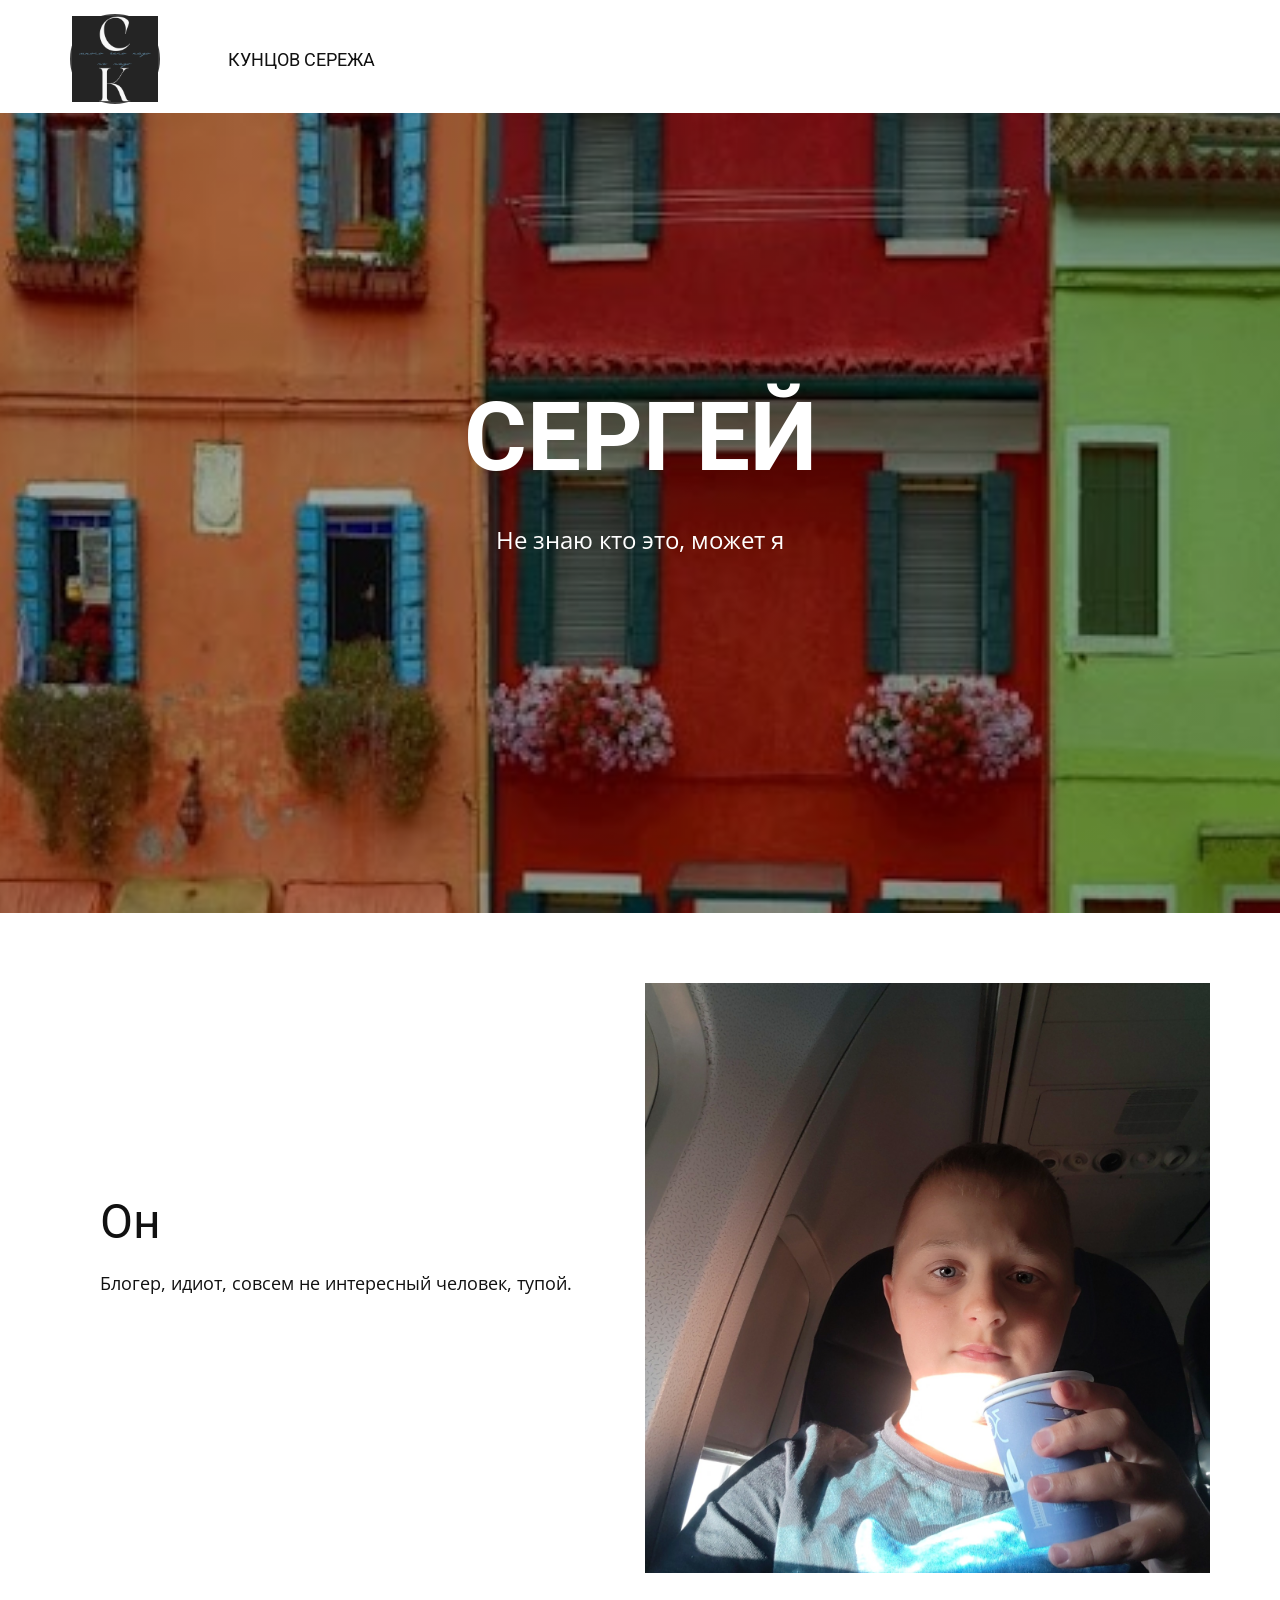
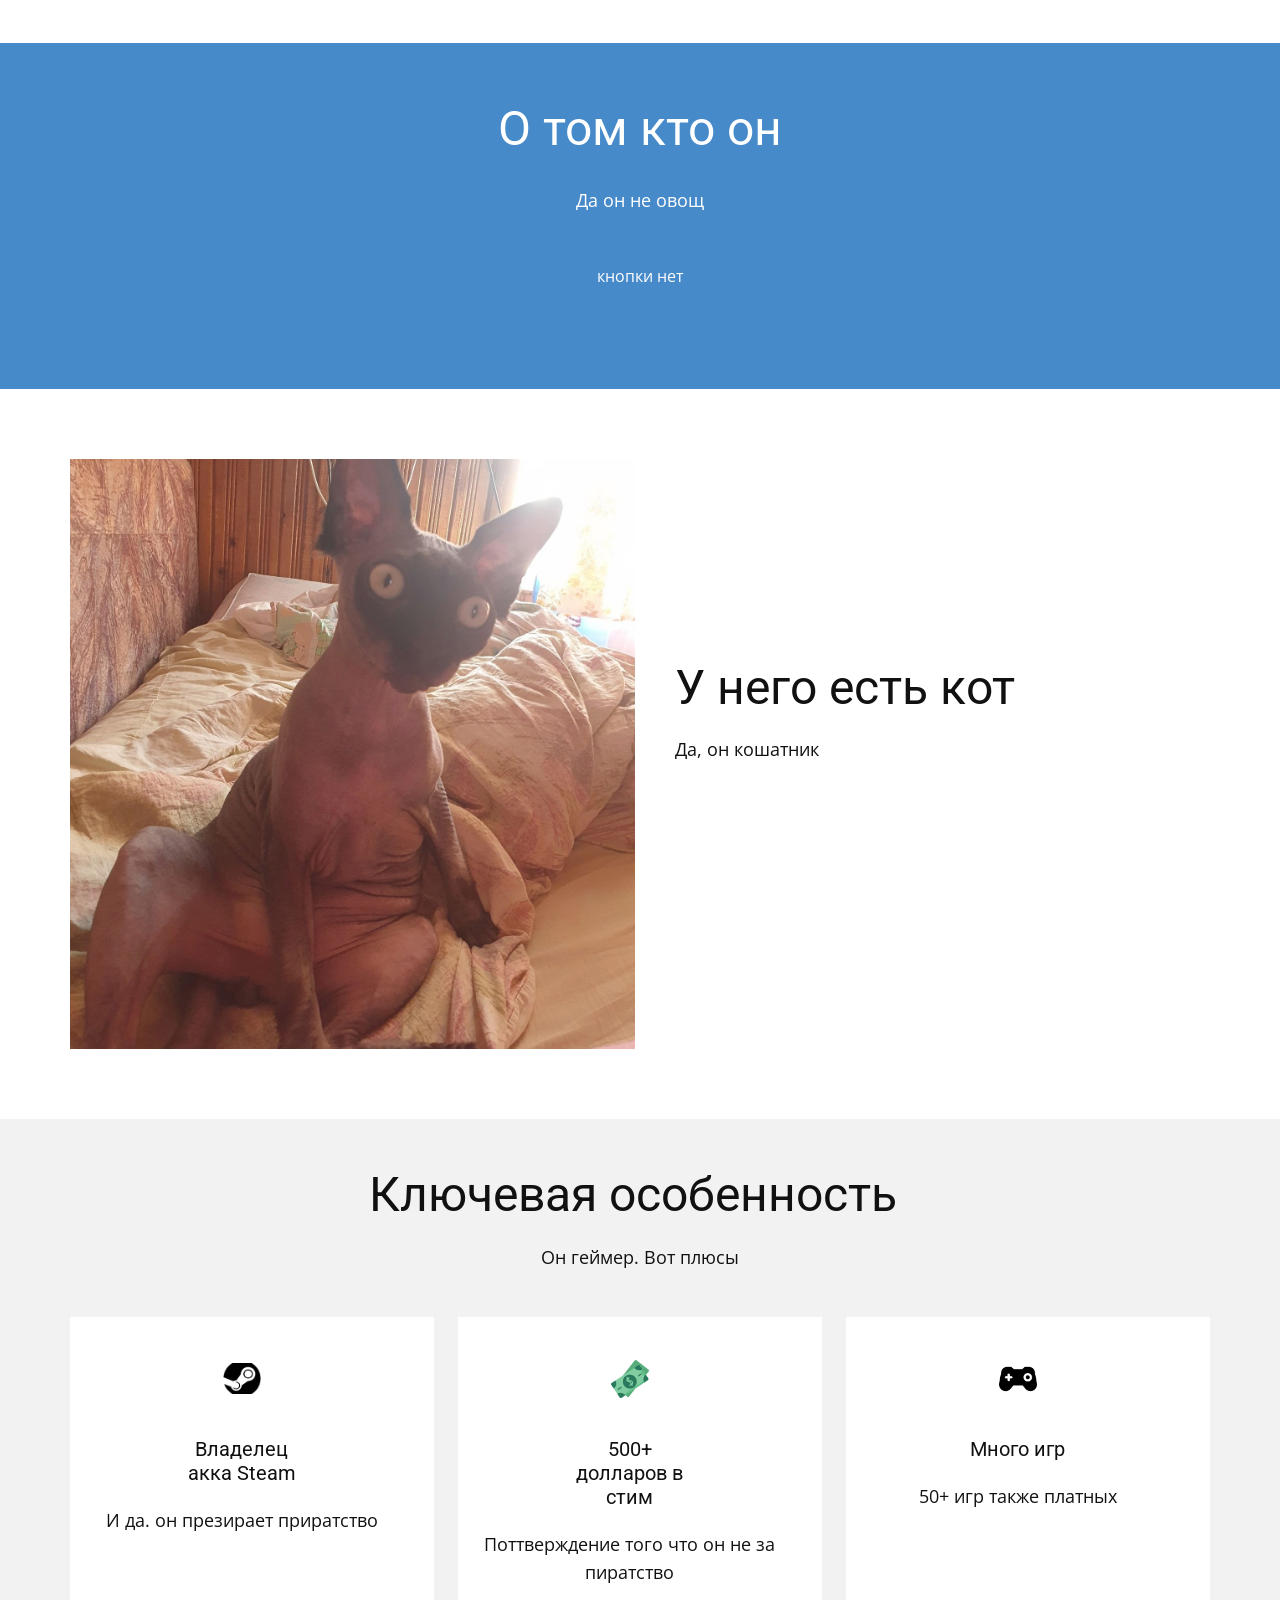
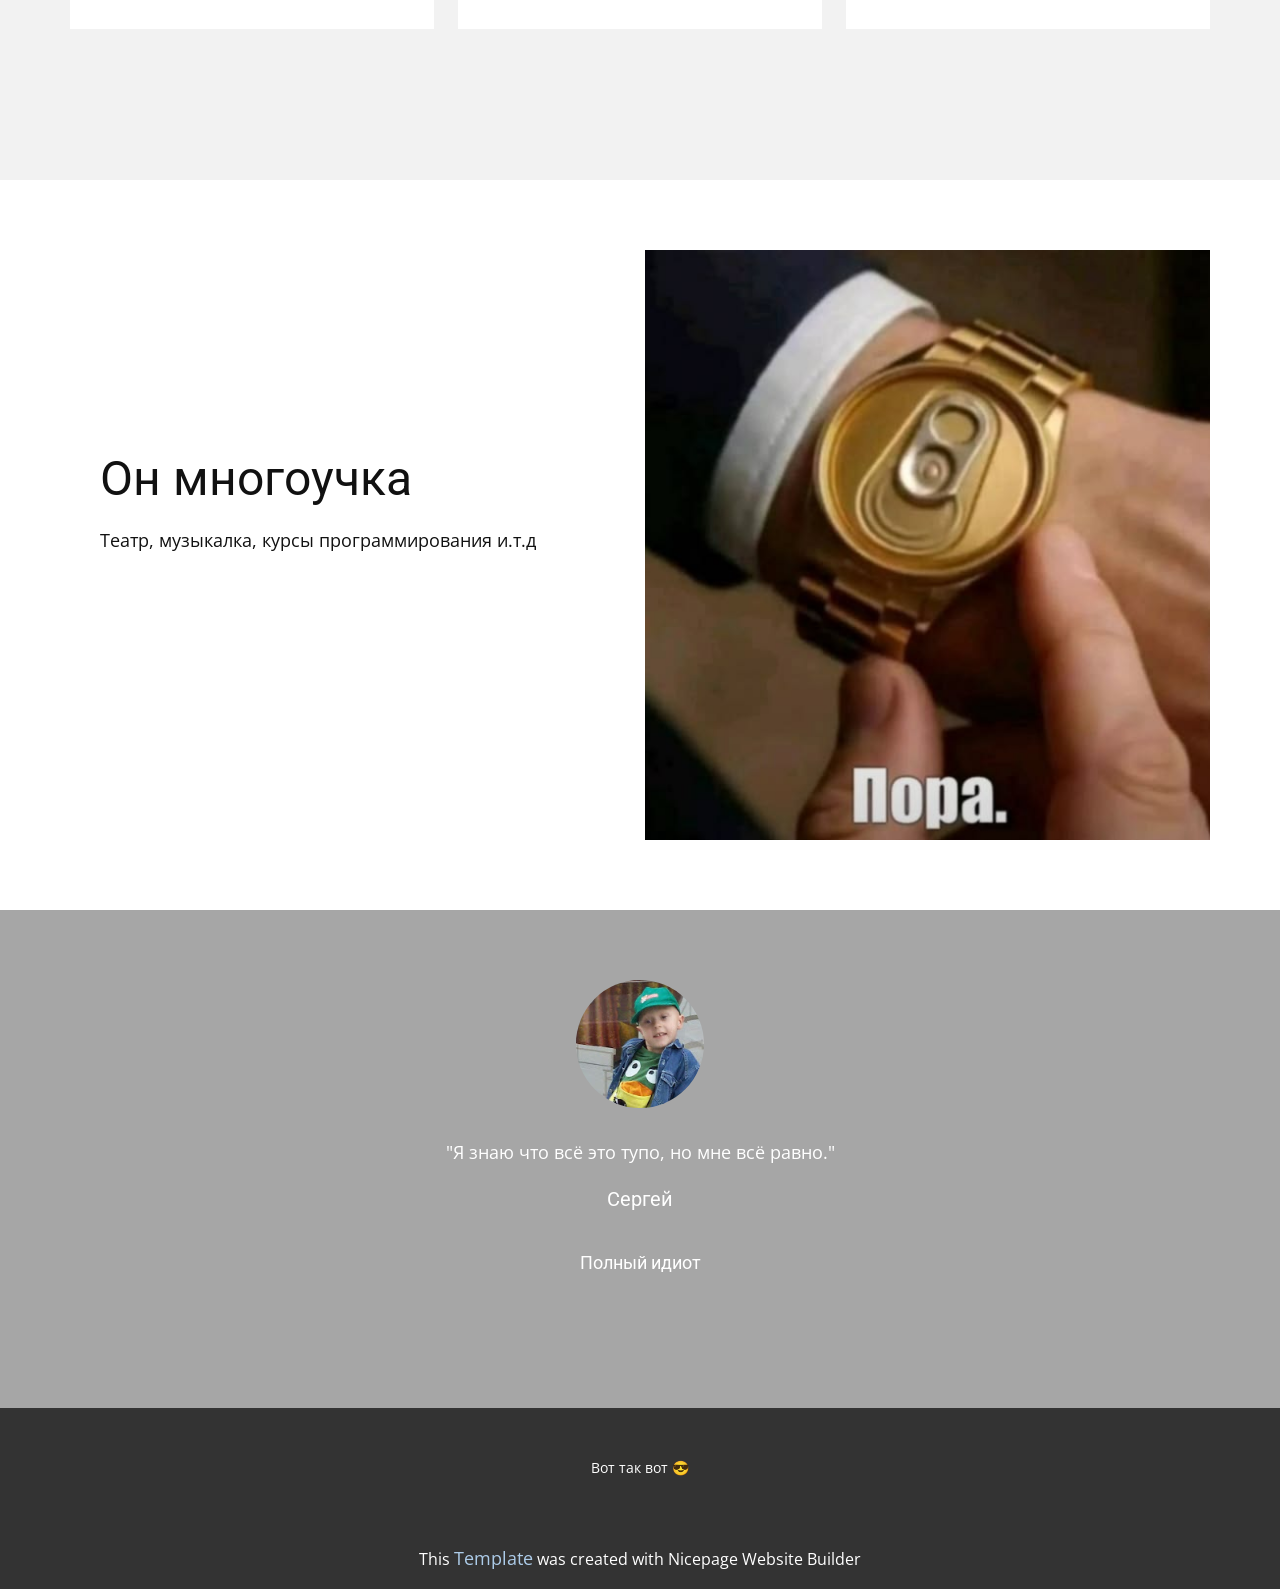
<file: index.html>
<!DOCTYPE html>
<html style="font-size: 16px;" lang="ru"><head>
    <meta name="viewport" content="width=device-width, initial-scale=1.0">
    <meta charset="utf-8">
    <meta name="keywords" content="ИНТУИТИВНЫЙ, Образец заголовка, Ваш дизайн — ваша страсть, Образец заголовка, Ключевая особенность, Образец заголовка, Тарифный план, Эмпайр Стейт Билдинг">
    <meta name="description" content="">
    <title>Главная</title>
    <link rel="stylesheet" href="nicepage.css" media="screen">
<link rel="stylesheet" href="index.css" media="screen">
    <script class="u-script" type="text/javascript" src="jquery.js" defer=""></script>
    <script class="u-script" type="text/javascript" src="nicepage.js" defer=""></script>
    <meta name="generator" content="Nicepage 8.6.25, nicepage.com">
    
    
    
    
    
    
    
    
    
    
    <link id="u-page-google-font" rel="stylesheet" href="https://fonts.googleapis.com/css2?display=swap&amp;family=Roboto:ital,wght@0,100;0,200;0,300;0,400;0,500;0,600;0,700;0,800;0,900;1,100;1,200;1,300;1,400;1,500;1,600;1,700;1,800;1,900&amp;family=Open+Sans:ital,wght@0,300;0,400;0,500;0,600;0,700;0,800;1,300;1,400;1,500;1,600;1,700;1,800">
    <script type="application/ld+json">{
		"@context": "http://schema.org",
		"@type": "Organization",
		"name": "",
		"url": "/",
		"logo": "images/0bb564d4-a771-47be-4f3f-94441b70f488.png"
}</script>
    <meta name="theme-color" content="#478ac9">
    <meta property="og:title" content="Главная">
    <meta property="og:type" content="website">
    <link rel="canonical" href="/">
  <meta data-intl-tel-input-cdn-path="intlTelInput/"></head>
  <body data-home-page="https://website6672505.nicepage.io/Главная.html?version=3be23d88-f770-c3ff-6729-629a4858ad45" data-home-page-title="Главная" data-path-to-root="./" data-include-products="false" class="u-body u-clearfix u-xl-mode" data-lang="ru"><header class="u-clearfix u-header u-header" id="header"><div class="u-clearfix u-sheet u-valign-middle-lg u-valign-middle-md u-valign-middle-sm u-valign-middle-xs u-sheet-1">
        <a href="#" class="u-border-2 u-border-grey-75 u-image u-image-round u-logo u-radius u-image-1" data-image-width="2000" data-image-height="2000">
          <img src="images/0bb564d4-a771-47be-4f3f-94441b70f488.png" class="u-logo-image u-logo-image-1">
        </a>
        <h6 class="u-text u-text-default u-text-1">КУНЦОВ СЕРЕЖА</h6>
      </div></header>
    <section class="u-align-center u-clearfix u-container-align-center u-image u-shading u-section-1" src="" data-image-width="1707" data-image-height="282" id="block-1">
      <div class="u-clearfix u-sheet u-valign-middle-lg u-valign-middle-md u-valign-middle-sm u-valign-middle-xs u-sheet-1">
        <h1 class="u-align-center u-text u-text-default u-title u-text-1">СЕРГЕЙ </h1>
        <p class="u-align-center u-large-text u-text u-text-variant u-text-2">Не знаю кто это, может я</p>
      </div>
    </section>
    <section class="u-clearfix u-section-2" id="block-2">
      <div class="u-clearfix u-sheet u-sheet-1">
        <div class="data-layout-selected u-clearfix u-expanded-width u-gutter-10 u-layout-wrap u-layout-wrap-1">
          <div class="u-layout" style="">
            <div class="u-layout-row" style="">
              <div class="u-align-left u-container-align-left u-container-style u-layout-cell u-right-cell u-size-30 u-size-xs-60 u-white u-layout-cell-1">
                <div class="u-container-layout u-container-layout-1">
                  <h2 class="u-text u-text-default u-text-1">Он </h2>
                  <p class="u-text u-text-2">Блогер, идиот, совсем не интересный человек, тупой.</p>
                </div>
              </div>
              <div class="u-align-left u-container-align-left u-container-style u-image u-layout-cell u-left-cell u-size-30 u-size-xs-60 u-image-1" src="" data-image-width="3072" data-image-height="4096">
                <div class="u-container-layout u-valign-middle u-container-layout-2" src=""></div>
              </div>
            </div>
          </div>
        </div>
      </div>
    </section>
    <section class="u-align-left u-clearfix u-color-scheme-summer-time u-color-style-multicolor-1 u-container-align-center u-container-align-left u-palette-1-base u-section-3" id="block-3">
      <div class="u-clearfix u-sheet u-sheet-1">
        <h2 class="u-align-center u-text u-text-default u-text-1">О том кто он</h2>
        <p class="u-align-center u-large-text u-text u-text-variant u-text-2">Да он не овощ</p>
        <a href="#popup-c0bc" class="u-btn u-button-style u-dialog-link u-btn-1" title="Страница 1">кнопки нет</a>
      </div>
    </section>
    <section class="u-clearfix u-section-4" id="block-4">
      <div class="u-clearfix u-sheet u-sheet-1">
        <div class="data-layout-selected u-clearfix u-expanded-width u-gutter-10 u-layout-wrap u-layout-wrap-1">
          <div class="u-layout" style="">
            <div class="u-layout-row" style="">
              <div class="u-align-left u-container-align-left u-container-style u-image u-layout-cell u-left-cell u-size-30 u-size-xs-60 u-image-1" src="" data-image-width="1350" data-image-height="1800">
                <div class="u-container-layout u-valign-middle u-container-layout-1" src=""></div>
              </div>
              <div class="u-align-left u-container-align-left u-container-style u-layout-cell u-right-cell u-size-30 u-size-xs-60 u-white u-layout-cell-2">
                <div class="u-container-layout u-valign-middle-lg u-valign-middle-md u-valign-middle-sm u-valign-middle-xs u-container-layout-2">
                  <h2 class="u-text u-text-default u-text-1">У него есть кот</h2>
                  <p class="u-text u-text-2">Да, он кошатник</p>
                </div>
              </div>
            </div>
          </div>
        </div>
      </div>
    </section>
    <section class="u-align-center u-clearfix u-container-align-center u-grey-5 u-section-5" id="block-5">
      <div class="u-clearfix u-sheet u-valign-middle-lg u-valign-middle-md u-valign-middle-sm u-valign-middle-xs u-sheet-1">
        <h2 class="u-align-center u-text u-text-1">Ключевая особенность</h2>
        <p class="u-align-center u-text u-text-2">Он геймер. Вот плюсы</p>
        <div class="u-expanded-width u-list u-list-1">
          <div class="u-repeater u-repeater-1">
            <div class="u-align-center u-container-align-center u-container-style u-list-item u-repeater-item u-video-cover u-white u-list-item-1">
              <div class="u-container-layout u-similar-container u-container-layout-1"><span class="u-align-center u-file-icon u-icon u-icon-circle u-white u-icon-1"><img src="images/_-removebg-preview1-7226be04.png" alt=""></span>
                <h5 class="u-align-center u-text u-text-3">Владелец акка Steam </h5>
                <p class="u-align-center u-text u-text-4">И да. он презирает приратство </p>
              </div>
            </div>
            <div class="u-align-center u-container-align-center u-container-style u-list-item u-repeater-item u-video-cover u-white u-list-item-2">
              <div class="u-container-layout u-similar-container u-container-layout-2"><span class="u-align-center u-file-icon u-icon u-icon-circle u-white u-icon-2"><img src="images/2454274.png" alt=""></span>
                <h5 class="u-align-center u-text u-text-5">500+ долларов в стим</h5>
                <p class="u-align-center u-text u-text-6">Поттверждение того что он не за пиратство</p>
              </div>
            </div>
            <div class="u-align-center u-container-align-center u-container-style u-list-item u-repeater-item u-video-cover u-white u-list-item-3">
              <div class="u-container-layout u-similar-container u-container-layout-3"><span class="u-align-center u-file-icon u-icon u-icon-circle u-white u-icon-3"><img src="images/982036.png" alt=""></span>
                <h5 class="u-align-center u-text u-text-7">Много игр</h5>
                <p class="u-align-center u-text u-text-8">50+ игр также платных </p>
              </div>
            </div>
          </div>
        </div>
      </div>
    </section>
    <section class="u-clearfix u-section-6" id="block-6">
      <div class="u-clearfix u-sheet u-sheet-1">
        <div class="data-layout-selected u-clearfix u-expanded-width u-gutter-10 u-layout-wrap u-layout-wrap-1">
          <div class="u-layout" style="">
            <div class="u-layout-row" style="">
              <div class="u-align-left u-container-align-left u-container-style u-layout-cell u-right-cell u-size-30 u-size-xs-60 u-white u-layout-cell-1">
                <div class="u-container-layout u-valign-middle-lg u-valign-middle-md u-valign-middle-sm u-valign-middle-xs u-container-layout-1">
                  <h2 class="u-text u-text-default u-text-1">Он многоучка</h2>
                  <p class="u-text u-text-2">Театр, музыкалка, курсы программирования​ и.т.д</p>
                </div>
              </div>
              <div class="u-align-left u-container-align-left u-container-style u-image u-layout-cell u-left-cell u-size-30 u-size-xs-60 u-image-1" src="" data-image-width="661" data-image-height="601">
                <div class="u-container-layout u-valign-middle u-container-layout-2" src=""></div>
              </div>
            </div>
          </div>
        </div>
      </div>
    </section>
    <section class="u-align-center u-clearfix u-container-align-center u-image u-shading u-section-7" src="" data-image-width="854" data-image-height="1280" id="block-7">
      <div class="u-clearfix u-sheet u-sheet-1">
        <div alt="" class="u-image u-image-circle u-image-1" src="" data-image-width="160" data-image-height="160"></div>
        <p class="u-align-center u-text u-text-1">"Я знаю что всё это тупо, но мне всё равно."</p>
        <h5 class="u-align-center u-text u-text-2">Сергей</h5>
        <h6 class="u-align-center u-text u-text-3">Полный идиот </h6>
      </div>
    </section>
    
    
    
    
    <footer class="u-align-center u-clearfix u-container-align-center u-footer u-grey-80 u-footer" id="footer"><div class="u-clearfix u-sheet u-sheet-1">
        <p class="u-small-text u-text u-text-variant u-text-1">Вот так вот 😎</p>
      </div></footer>
    <section class="u-backlink u-clearfix u-grey-80"> This <a href="https://nicepage.com/templates">Template</a> was created with Nicepage Website Builder 
    </section>
  <section class="u-align-center u-black u-clearfix u-container-align-center u-container-style u-dialog-block u-opacity u-opacity-70 u-valign-middle u-dialog-section-11" id="popup-c0bc">
      <div class="u-align-center u-container-align-center u-container-style u-dialog u-white u-dialog-1">
        <div class="u-container-layout u-valign-middle-lg u-valign-middle-md u-valign-middle-sm u-valign-middle-xs u-container-layout-1">
          <h2 class="u-text u-text-default u-text-1">КНОПКИ НЕТ</h2>
        </div>
        <button class="u-dialog-close-button u-icon u-text-grey-50 u-icon-1"><svg class="u-svg-link" preserveAspectRatio="xMidYMin slice" viewBox="0 0 413.348 413.348" style=""><use xmlns:xlink="http://www.w3.org/1999/xlink" xlink:href="#svg-5801"></use></svg><svg xmlns="http://www.w3.org/2000/svg" xmlns:xlink="http://www.w3.org/1999/xlink" version="1.1" xml:space="preserve" class="u-svg-content" viewBox="0 0 413.348 413.348" id="svg-5801"><path d="m413.348 24.354-24.354-24.354-182.32 182.32-182.32-182.32-24.354 24.354 182.32 182.32-182.32 182.32 24.354 24.354 182.32-182.32 182.32 182.32 24.354-24.354-182.32-182.32z"></path></svg></button>
      </div>
    </section><style>.u-dialog-section-11 .u-dialog-1 {
  width: 566px;
  min-height: 431px;
  margin: 60px auto;
}

.u-dialog-section-11 .u-container-layout-1 {
  padding: 40px 30px;
}

.u-dialog-section-11 .u-text-1 {
  font-size: 2.5rem;
  text-transform: uppercase;
  letter-spacing: 2px;
  margin: 69px auto 0;
}

.u-dialog-section-11 .u-icon-1 {
  width: 15px;
  height: 15px;
  left: auto;
  top: 17px;
  position: absolute;
  right: 16px;
}

@media (max-width: 991px) {
  .u-dialog-section-11 .u-container-layout-1 {
    padding-bottom: 30px;
  }
}

@media (max-width: 767px) {
  .u-dialog-section-11 .u-dialog-1 {
    width: 540px;
  }

  .u-dialog-section-11 .u-container-layout-1 {
    padding-top: 30px;
    padding-left: 40px;
    padding-right: 40px;
  }
}

@media (max-width: 575px) {
  .u-dialog-section-11 .u-dialog-1 {
    width: 340px;
    min-height: 400px;
    height: auto;
  }

  .u-dialog-section-11 .u-container-layout-1 {
    padding-top: 40px;
    padding-left: 25px;
    padding-right: 25px;
  }

  .u-dialog-section-11 .u-text-1 {
    font-size: 2.0833333333333335rem;
  }
}</style>
</body></html>
</file>
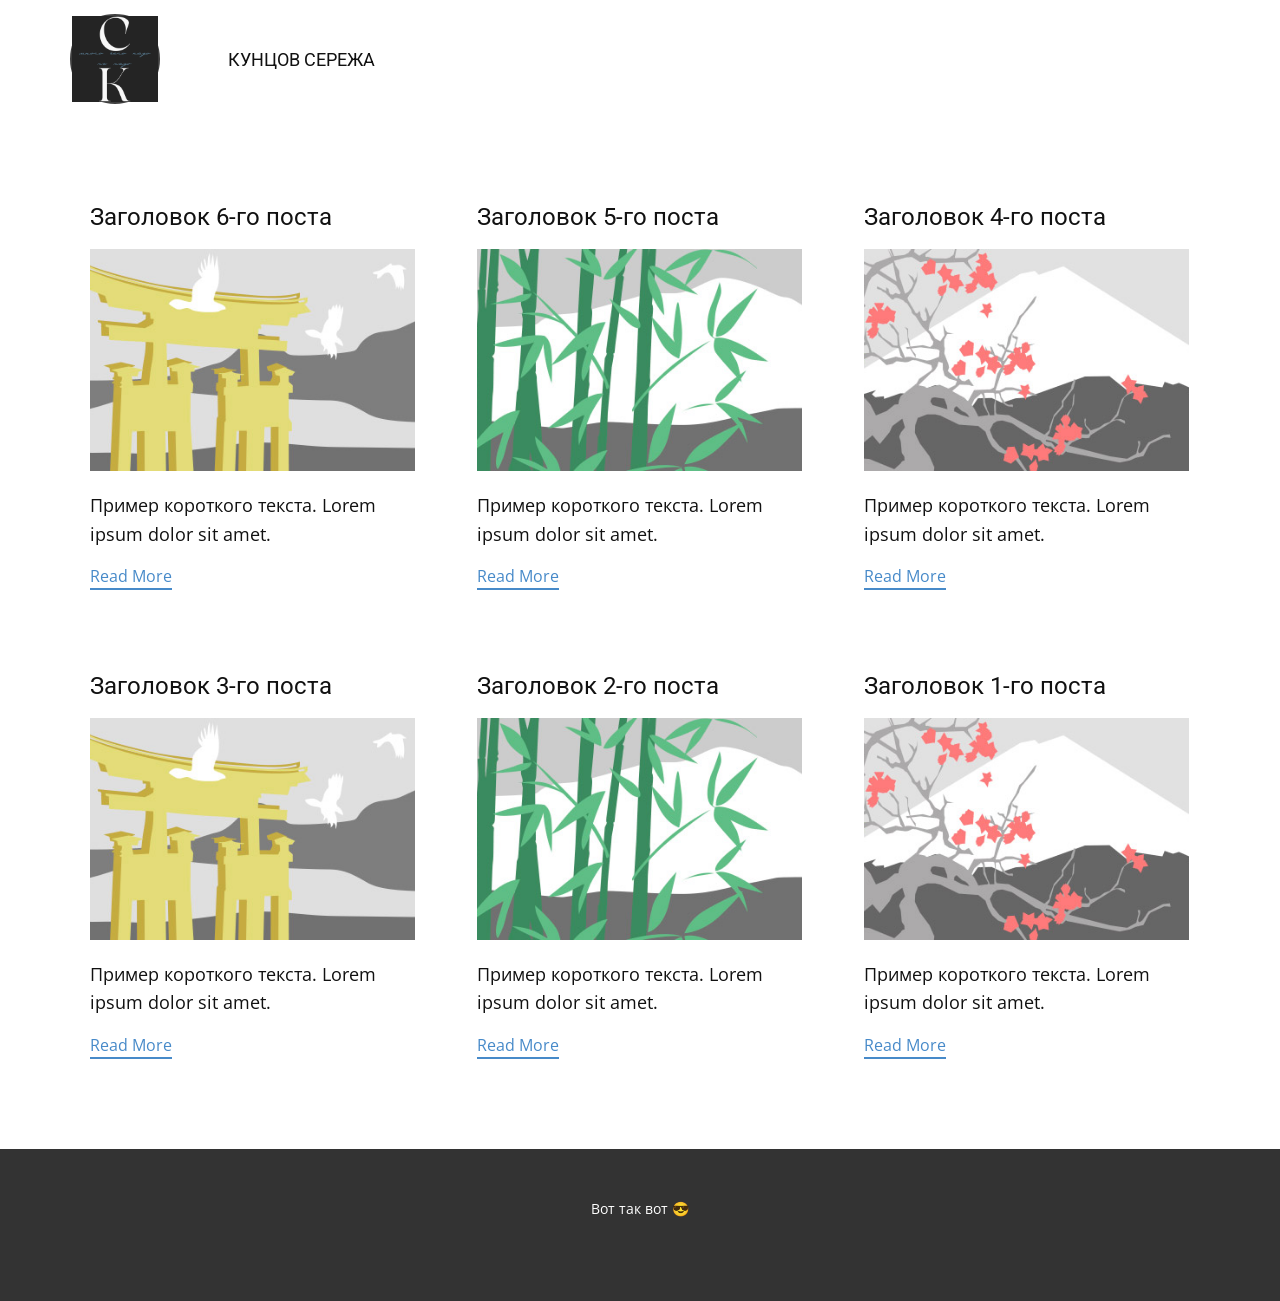
<file: blog/blog.html>
<!DOCTYPE html>
<html style="font-size: 16px;" lang="ru"><head>
    <meta name="viewport" content="width=device-width, initial-scale=1.0">
    <meta charset="utf-8">
    <meta name="keywords" content="КНОПКИ НЕТ">
    <meta name="description" content="">
    <title>Блог</title>
    <link rel="stylesheet" href="../nicepage.css" media="screen">
<link rel="stylesheet" href="../Blog-Template.css" media="screen">
    <script class="u-script" type="text/javascript" src="../jquery.js" defer=""></script>
    <script class="u-script" type="text/javascript" src="../nicepage.js" defer=""></script>
    <meta name="generator" content="Nicepage 8.6.25, nicepage.com">
    
    
    
    
    <link id="u-page-google-font" rel="stylesheet" href="https://fonts.googleapis.com/css2?display=swap&amp;family=Roboto:ital,wght@0,100;0,200;0,300;0,400;0,500;0,600;0,700;0,800;0,900;1,100;1,200;1,300;1,400;1,500;1,600;1,700;1,800;1,900&amp;family=Open+Sans:ital,wght@0,300;0,400;0,500;0,600;0,700;0,800;1,300;1,400;1,500;1,600;1,700;1,800">
    <script type="application/ld+json">{
		"@context": "http://schema.org",
		"@type": "Organization",
		"name": "",
		"logo": "images/0bb564d4-a771-47be-4f3f-94441b70f488.png"
}</script>
    <meta name="theme-color" content="#478ac9">
  <meta data-intl-tel-input-cdn-path="intlTelInput/"></head>
  <body data-path-to-root="../" data-include-products="false" class="u-body u-xl-mode" data-lang="ru"><header class="u-clearfix u-header u-header" id="header"><div class="u-clearfix u-sheet u-valign-middle-lg u-valign-middle-md u-valign-middle-sm u-valign-middle-xs u-sheet-1">
        <a href="#" class="u-border-2 u-border-grey-75 u-image u-image-round u-logo u-radius u-image-1" data-image-width="2000" data-image-height="2000">
          <img src="../images/0bb564d4-a771-47be-4f3f-94441b70f488.png" class="u-logo-image u-logo-image-1">
        </a>
        <h6 class="u-text u-text-default u-text-1">КУНЦОВ СЕРЕЖА</h6>
      </div></header>
    <section class="u-clearfix u-section-1" id="block-2">
      <div class="u-clearfix u-sheet u-valign-middle u-sheet-1"><!--blog--><!--blog_options_json--><!--{"type":"Recent","source":"","tags":"","count":""}--><!--/blog_options_json-->
        <div class="u-blog u-expanded-width u-repeater u-repeater-1" data-blog-id="blog-1"><!--blog_post-->
          <div class="u-blog-post u-container-style u-repeater-item u-white u-repeater-item-1"><meta name="twitter:description" content="Пример короткого текста. Lorem ipsum dolor sit amet."><meta name="description" content="Пример короткого текста. Lorem ipsum dolor sit amet."><meta property="og:type" content="article"><meta property="og:title" content="Заголовок 6-го поста"><meta property="og:description" content="Пример короткого текста. Lorem ipsum dolor sit amet."><meta property="og:image" content="../images/8ad73f3c.jpeg">
            <div class="u-container-layout u-similar-container u-valign-top u-container-layout-1"><!--blog_post_header-->
              <h4 class="u-blog-control u-text u-text-1">
                <a class="u-post-header-link" href="../blog/пост-5.html">Заголовок 6-го поста</a>
              </h4><!--/blog_post_header--><!--blog_post_image-->
              <img alt="" class="u-blog-control u-expanded-width u-image u-image-default u-image-1" src="../images/8ad73f3c.jpeg" data-href="../blog/пост-5.html"><!--/blog_post_image--><!--blog_post_content-->
              <div class="u-blog-control u-post-content u-text u-text-2 fr-view">Пример короткого текста. Lorem ipsum dolor sit amet.</div><!--/blog_post_content--><!--blog_post_readmore-->
              <a href="../blog/пост-5.html" class="u-blog-control u-border-2 u-border-palette-1-base u-btn u-btn-rectangle u-button-style u-none u-btn-1"><!--blog_post_readmore_content--><!--options_json--><!--{"content":"Read More","defaultValue":"Читать дальше"}--><!--/options_json-->Read More<!--/blog_post_readmore_content--></a><!--/blog_post_readmore-->
            </div>
          </div><div class="u-blog-post u-container-style u-repeater-item u-video-cover u-white"><meta name="twitter:description" content="Пример короткого текста. Lorem ipsum dolor sit amet."><meta name="description" content="Пример короткого текста. Lorem ipsum dolor sit amet."><meta property="og:type" content="article"><meta property="og:title" content="Заголовок 5-го поста"><meta property="og:description" content="Пример короткого текста. Lorem ipsum dolor sit amet."><meta property="og:image" content="../images/68f64b9d.jpeg">
            <div class="u-container-layout u-similar-container u-valign-top u-container-layout-2"><!--blog_post_header-->
              <h4 class="u-blog-control u-text u-text-3">
                <a class="u-post-header-link" href="../blog/пост-4.html">Заголовок 5-го поста</a>
              </h4><!--/blog_post_header--><!--blog_post_image-->
              <img alt="" class="u-blog-control u-expanded-width u-image u-image-default u-image-2" src="../images/68f64b9d.jpeg" data-href="../blog/пост-4.html"><!--/blog_post_image--><!--blog_post_content-->
              <div class="u-blog-control u-post-content u-text u-text-4 fr-view">Пример короткого текста. Lorem ipsum dolor sit amet.</div><!--/blog_post_content--><!--blog_post_readmore-->
              <a href="../blog/пост-4.html" class="u-blog-control u-border-2 u-border-palette-1-base u-btn u-btn-rectangle u-button-style u-none u-btn-2"><!--blog_post_readmore_content--><!--options_json--><!--{"content":"Read More","defaultValue":"Читать дальше"}--><!--/options_json-->Read More<!--/blog_post_readmore_content--></a><!--/blog_post_readmore-->
            </div>
          </div><div class="u-blog-post u-container-style u-repeater-item u-video-cover u-white"><meta name="twitter:description" content="Пример короткого текста. Lorem ipsum dolor sit amet."><meta name="description" content="Пример короткого текста. Lorem ipsum dolor sit amet."><meta property="og:type" content="article"><meta property="og:title" content="Заголовок 4-го поста"><meta property="og:description" content="Пример короткого текста. Lorem ipsum dolor sit amet."><meta property="og:image" content="../images/0fd3416c.jpeg">
            <div class="u-container-layout u-similar-container u-valign-top u-container-layout-3"><!--blog_post_header-->
              <h4 class="u-blog-control u-text u-text-5">
                <a class="u-post-header-link" href="../blog/пост-3.html">Заголовок 4-го поста</a>
              </h4><!--/blog_post_header--><!--blog_post_image-->
              <img alt="" class="u-blog-control u-expanded-width u-image u-image-default u-image-3" src="../images/0fd3416c.jpeg" data-href="../blog/пост-3.html"><!--/blog_post_image--><!--blog_post_content-->
              <div class="u-blog-control u-post-content u-text u-text-6 fr-view">Пример короткого текста. Lorem ipsum dolor sit amet.</div><!--/blog_post_content--><!--blog_post_readmore-->
              <a href="../blog/пост-3.html" class="u-blog-control u-border-2 u-border-palette-1-base u-btn u-btn-rectangle u-button-style u-none u-btn-3"><!--blog_post_readmore_content--><!--options_json--><!--{"content":"Read More","defaultValue":"Читать дальше"}--><!--/options_json-->Read More<!--/blog_post_readmore_content--></a><!--/blog_post_readmore-->
            </div>
          </div><div class="u-blog-post u-container-style u-repeater-item u-white u-repeater-item-1"><meta name="twitter:description" content="Пример короткого текста. Lorem ipsum dolor sit amet."><meta name="description" content="Пример короткого текста. Lorem ipsum dolor sit amet."><meta property="og:type" content="article"><meta property="og:title" content="Заголовок 3-го поста"><meta property="og:description" content="Пример короткого текста. Lorem ipsum dolor sit amet."><meta property="og:image" content="../images/8ad73f3c.jpeg">
            <div class="u-container-layout u-similar-container u-valign-top u-container-layout-1"><!--blog_post_header-->
              <h4 class="u-blog-control u-text u-text-1">
                <a class="u-post-header-link" href="../blog/пост-2.html">Заголовок 3-го поста</a>
              </h4><!--/blog_post_header--><!--blog_post_image-->
              <img alt="" class="u-blog-control u-expanded-width u-image u-image-default u-image-1" src="../images/8ad73f3c.jpeg" data-href="../blog/пост-2.html"><!--/blog_post_image--><!--blog_post_content-->
              <div class="u-blog-control u-post-content u-text u-text-2 fr-view">Пример короткого текста. Lorem ipsum dolor sit amet.</div><!--/blog_post_content--><!--blog_post_readmore-->
              <a href="../blog/пост-2.html" class="u-blog-control u-border-2 u-border-palette-1-base u-btn u-btn-rectangle u-button-style u-none u-btn-1"><!--blog_post_readmore_content--><!--options_json--><!--{"content":"Read More","defaultValue":"Читать дальше"}--><!--/options_json-->Read More<!--/blog_post_readmore_content--></a><!--/blog_post_readmore-->
            </div>
          </div><div class="u-blog-post u-container-style u-repeater-item u-video-cover u-white"><meta name="twitter:description" content="Пример короткого текста. Lorem ipsum dolor sit amet."><meta name="description" content="Пример короткого текста. Lorem ipsum dolor sit amet."><meta property="og:type" content="article"><meta property="og:title" content="Заголовок 2-го поста"><meta property="og:description" content="Пример короткого текста. Lorem ipsum dolor sit amet."><meta property="og:image" content="../images/68f64b9d.jpeg">
            <div class="u-container-layout u-similar-container u-valign-top u-container-layout-2"><!--blog_post_header-->
              <h4 class="u-blog-control u-text u-text-3">
                <a class="u-post-header-link" href="../blog/пост-1.html">Заголовок 2-го поста</a>
              </h4><!--/blog_post_header--><!--blog_post_image-->
              <img alt="" class="u-blog-control u-expanded-width u-image u-image-default u-image-2" src="../images/68f64b9d.jpeg" data-href="../blog/пост-1.html"><!--/blog_post_image--><!--blog_post_content-->
              <div class="u-blog-control u-post-content u-text u-text-4 fr-view">Пример короткого текста. Lorem ipsum dolor sit amet.</div><!--/blog_post_content--><!--blog_post_readmore-->
              <a href="../blog/пост-1.html" class="u-blog-control u-border-2 u-border-palette-1-base u-btn u-btn-rectangle u-button-style u-none u-btn-2"><!--blog_post_readmore_content--><!--options_json--><!--{"content":"Read More","defaultValue":"Читать дальше"}--><!--/options_json-->Read More<!--/blog_post_readmore_content--></a><!--/blog_post_readmore-->
            </div>
          </div><div class="u-blog-post u-container-style u-repeater-item u-video-cover u-white"><meta name="twitter:description" content="Пример короткого текста. Lorem ipsum dolor sit amet."><meta name="description" content="Пример короткого текста. Lorem ipsum dolor sit amet."><meta property="og:type" content="article"><meta property="og:title" content="Заголовок 1-го поста"><meta property="og:description" content="Пример короткого текста. Lorem ipsum dolor sit amet."><meta property="og:image" content="../images/0fd3416c.jpeg">
            <div class="u-container-layout u-similar-container u-valign-top u-container-layout-3"><!--blog_post_header-->
              <h4 class="u-blog-control u-text u-text-5">
                <a class="u-post-header-link" href="../blog/пост.html">Заголовок 1-го поста</a>
              </h4><!--/blog_post_header--><!--blog_post_image-->
              <img alt="" class="u-blog-control u-expanded-width u-image u-image-default u-image-3" src="../images/0fd3416c.jpeg" data-href="../blog/пост.html"><!--/blog_post_image--><!--blog_post_content-->
              <div class="u-blog-control u-post-content u-text u-text-6 fr-view">Пример короткого текста. Lorem ipsum dolor sit amet.</div><!--/blog_post_content--><!--blog_post_readmore-->
              <a href="../blog/пост.html" class="u-blog-control u-border-2 u-border-palette-1-base u-btn u-btn-rectangle u-button-style u-none u-btn-3"><!--blog_post_readmore_content--><!--options_json--><!--{"content":"Read More","defaultValue":"Читать дальше"}--><!--/options_json-->Read More<!--/blog_post_readmore_content--></a><!--/blog_post_readmore-->
            </div>
          </div><!--/blog_post--><!--blog_post-->
          <!--/blog_post--><!--blog_post-->
          <!--/blog_post-->
        </div><!--/blog-->
      </div>
    </section>
    
    
    
    
    <footer class="u-align-center u-clearfix u-container-align-center u-footer u-grey-80 u-footer" id="footer"><div class="u-clearfix u-sheet u-sheet-1">
        <p class="u-small-text u-text u-text-variant u-text-1">Вот так вот 😎</p>
      </div></footer>
    <section class="u-backlink u-clearfix u-grey-80"></section>
  
</body></html>
</file>
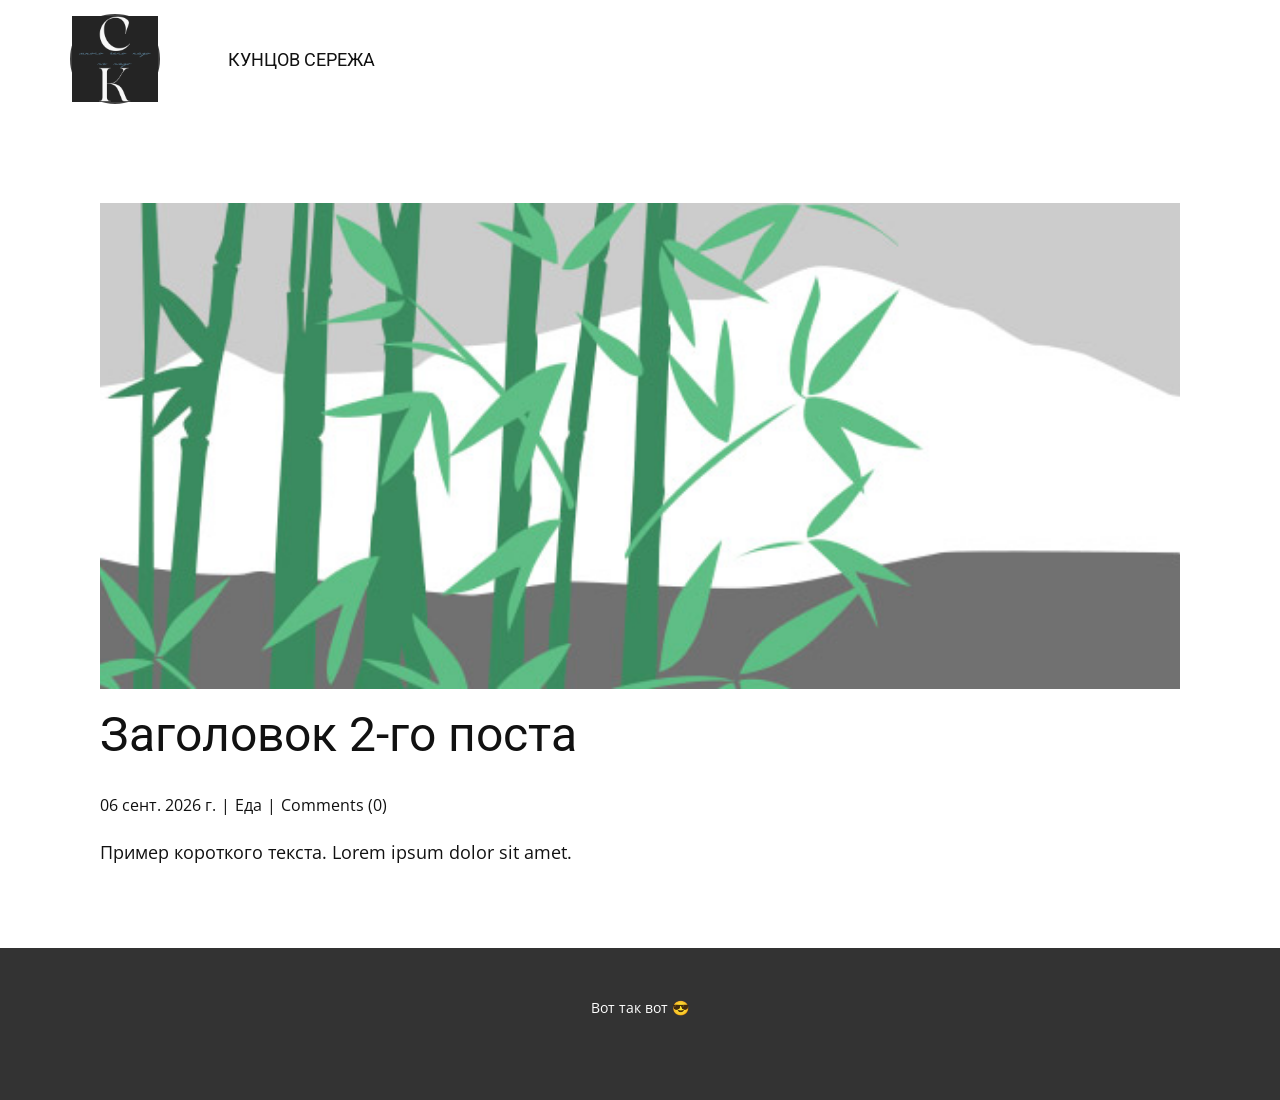
<file: blog/пост-1.html>
<!DOCTYPE html>
<html style="font-size: 16px;" lang="ru"><head>
    <meta name="viewport" content="width=device-width, initial-scale=1.0">
    <meta charset="utf-8">
    <meta name="keywords" content="Заголовок 1-го поста">
    <meta name="description" content="Пример короткого текста. Lorem ipsum dolor sit amet.">
    <title>Заголовок 2-го поста</title>
    <link rel="stylesheet" href="../nicepage.css" media="screen">
<link rel="stylesheet" href="../Post-Template.css" media="screen">
    <script class="u-script" type="text/javascript" src="../jquery.js" defer=""></script>
    <script class="u-script" type="text/javascript" src="../nicepage.js" defer=""></script>
    <meta name="generator" content="Nicepage 8.6.25, nicepage.com">
    
    
    
    
    <link id="u-page-google-font" rel="stylesheet" href="https://fonts.googleapis.com/css2?display=swap&amp;family=Roboto:ital,wght@0,100;0,200;0,300;0,400;0,500;0,600;0,700;0,800;0,900;1,100;1,200;1,300;1,400;1,500;1,600;1,700;1,800;1,900&amp;family=Open+Sans:ital,wght@0,300;0,400;0,500;0,600;0,700;0,800;1,300;1,400;1,500;1,600;1,700;1,800">
    <script type="application/ld+json">{
		"@context": "http://schema.org",
		"@type": "Organization",
		"name": "",
		"logo": "images/0bb564d4-a771-47be-4f3f-94441b70f488.png"
}</script>
    <meta name="theme-color" content="#478ac9">
  <meta data-intl-tel-input-cdn-path="intlTelInput/"><meta name="twitter:description" content="Пример короткого текста. Lorem ipsum dolor sit amet."><meta property="og:type" content="article"><meta property="og:title" content="Заголовок 2-го поста"><meta property="og:description" content="Пример короткого текста. Lorem ipsum dolor sit amet."><meta property="og:image" content="../images/68f64b9d.jpeg"></head>
  <body data-path-to-root="./" data-include-products="false" class="u-body u-xl-mode" data-lang="ru"><header class="u-clearfix u-header u-header" id="header"><div class="u-clearfix u-sheet u-valign-middle-lg u-valign-middle-md u-valign-middle-sm u-valign-middle-xs u-sheet-1">
        <a href="#" class="u-border-2 u-border-grey-75 u-image u-image-round u-logo u-radius u-image-1" data-image-width="2000" data-image-height="2000">
          <img src="../images/0bb564d4-a771-47be-4f3f-94441b70f488.png" class="u-logo-image u-logo-image-1">
        </a>
        <h6 class="u-text u-text-default u-text-1">КУНЦОВ СЕРЕЖА</h6>
      </div></header>
    <section class="u-align-center u-clearfix u-section-1" id="block-2">
      <div class="u-clearfix u-sheet u-valign-middle-md u-valign-middle-sm u-valign-middle-xs u-sheet-1"><!--post_details--><!--post_details_options_json--><!--{"source":""}--><!--/post_details_options_json--><!--blog_post-->
        <div class="u-container-style u-expanded-width u-post-details u-post-details-1">
          <div class="u-container-layout u-valign-middle u-container-layout-1"><!--blog_post_image-->
            <img alt="" class="u-blog-control u-expanded-width u-image u-image-default u-image-1" src="../images/68f64b9d.jpeg"><!--/blog_post_image--><!--blog_post_header-->
            <h2 class="u-blog-control u-text u-text-1">Заголовок 2-го поста</h2><!--/blog_post_header--><!--blog_post_metadata-->
            <div class="u-blog-control u-metadata u-metadata-1"><!--blog_post_metadata_date--><span class="u-meta-date u-meta-icon">06 сент. 2026 г.</span><!--/blog_post_metadata_date--><!--blog_post_metadata_category--><span class="u-meta-category u-meta-icon"><a href="/blog/blog.html#/blog-1///1">Еда</a></span><!--/blog_post_metadata_category--><!--blog_post_metadata_comments--><span class="u-meta-comments u-meta-icon"><!--blog_post_metadata_comments_content-->Comments (0)<!--/blog_post_metadata_comments_content--></span><!--/blog_post_metadata_comments-->
            </div><!--/blog_post_metadata--><!--blog_post_content-->
            <div class="u-align-justify u-blog-control u-post-content u-text u-text-2 fr-view">
  <p>Пример короткого текста. Lorem ipsum dolor sit amet.</p>
  </div><!--/blog_post_content-->
          </div>
        </div><!--/blog_post--><!--/post_details-->
      </div>
    </section>
    
    
    
    
    <footer class="u-align-center u-clearfix u-container-align-center u-footer u-grey-80 u-footer" id="footer"><div class="u-clearfix u-sheet u-sheet-1">
        <p class="u-small-text u-text u-text-variant u-text-1">Вот так вот 😎</p>
      </div></footer>
    <section class="u-backlink u-clearfix u-grey-80"></section>
  
</body></html>
</file>
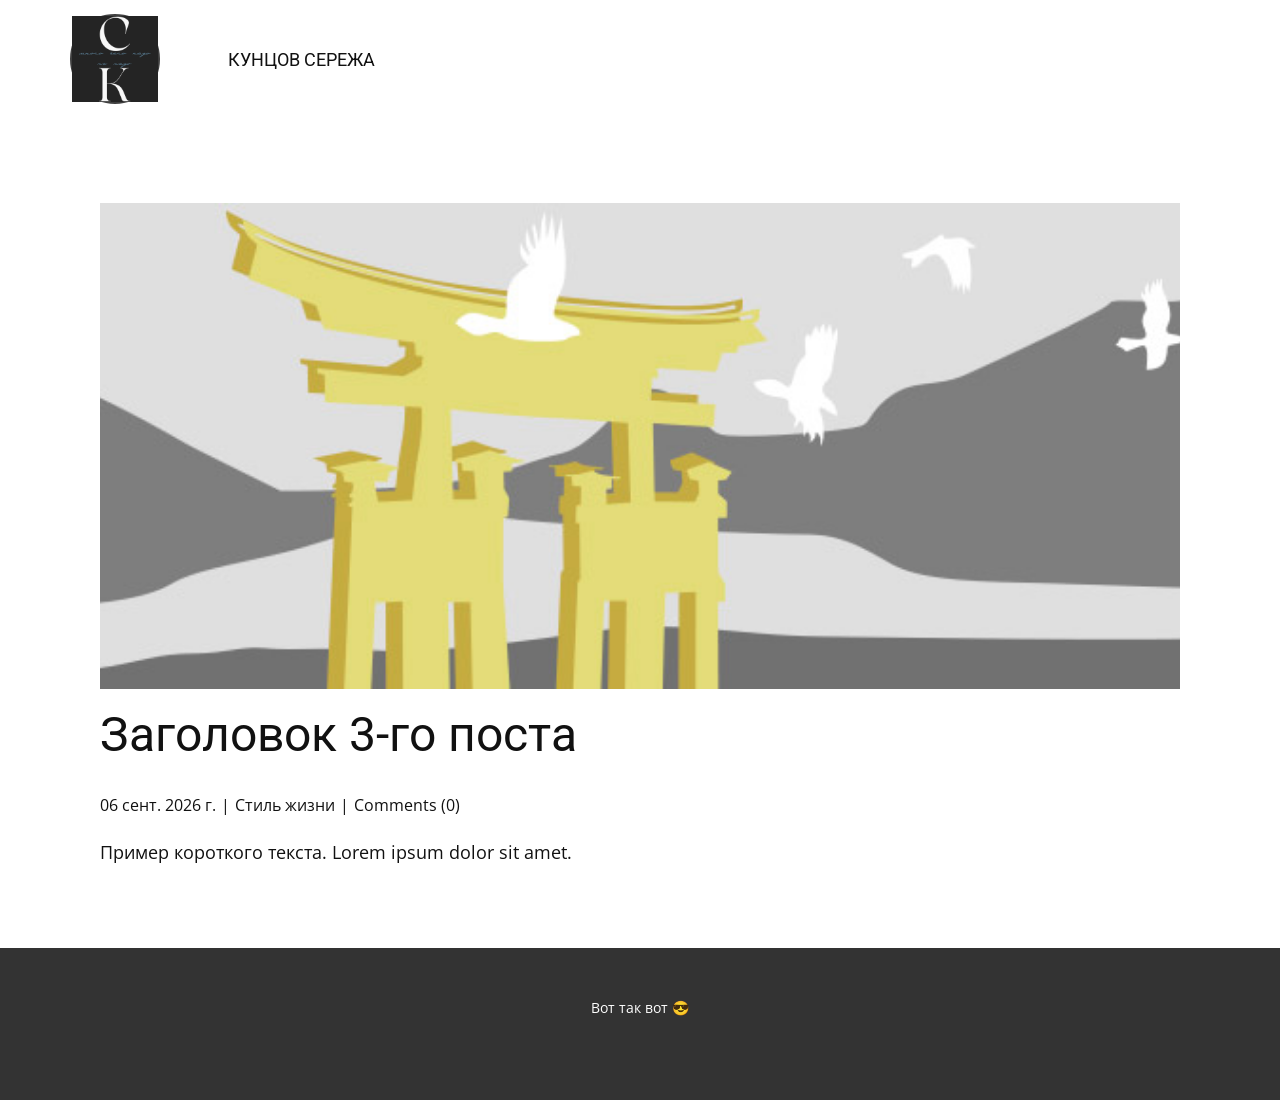
<file: blog/пост-2.html>
<!DOCTYPE html>
<html style="font-size: 16px;" lang="ru"><head>
    <meta name="viewport" content="width=device-width, initial-scale=1.0">
    <meta charset="utf-8">
    <meta name="keywords" content="Заголовок 1-го поста">
    <meta name="description" content="Пример короткого текста. Lorem ipsum dolor sit amet.">
    <title>Заголовок 3-го поста</title>
    <link rel="stylesheet" href="../nicepage.css" media="screen">
<link rel="stylesheet" href="../Post-Template.css" media="screen">
    <script class="u-script" type="text/javascript" src="../jquery.js" defer=""></script>
    <script class="u-script" type="text/javascript" src="../nicepage.js" defer=""></script>
    <meta name="generator" content="Nicepage 8.6.25, nicepage.com">
    
    
    
    
    <link id="u-page-google-font" rel="stylesheet" href="https://fonts.googleapis.com/css2?display=swap&amp;family=Roboto:ital,wght@0,100;0,200;0,300;0,400;0,500;0,600;0,700;0,800;0,900;1,100;1,200;1,300;1,400;1,500;1,600;1,700;1,800;1,900&amp;family=Open+Sans:ital,wght@0,300;0,400;0,500;0,600;0,700;0,800;1,300;1,400;1,500;1,600;1,700;1,800">
    <script type="application/ld+json">{
		"@context": "http://schema.org",
		"@type": "Organization",
		"name": "",
		"logo": "images/0bb564d4-a771-47be-4f3f-94441b70f488.png"
}</script>
    <meta name="theme-color" content="#478ac9">
  <meta data-intl-tel-input-cdn-path="intlTelInput/"><meta name="twitter:description" content="Пример короткого текста. Lorem ipsum dolor sit amet."><meta property="og:type" content="article"><meta property="og:title" content="Заголовок 3-го поста"><meta property="og:description" content="Пример короткого текста. Lorem ipsum dolor sit amet."><meta property="og:image" content="../images/8ad73f3c.jpeg"></head>
  <body data-path-to-root="./" data-include-products="false" class="u-body u-xl-mode" data-lang="ru"><header class="u-clearfix u-header u-header" id="header"><div class="u-clearfix u-sheet u-valign-middle-lg u-valign-middle-md u-valign-middle-sm u-valign-middle-xs u-sheet-1">
        <a href="#" class="u-border-2 u-border-grey-75 u-image u-image-round u-logo u-radius u-image-1" data-image-width="2000" data-image-height="2000">
          <img src="../images/0bb564d4-a771-47be-4f3f-94441b70f488.png" class="u-logo-image u-logo-image-1">
        </a>
        <h6 class="u-text u-text-default u-text-1">КУНЦОВ СЕРЕЖА</h6>
      </div></header>
    <section class="u-align-center u-clearfix u-section-1" id="block-2">
      <div class="u-clearfix u-sheet u-valign-middle-md u-valign-middle-sm u-valign-middle-xs u-sheet-1"><!--post_details--><!--post_details_options_json--><!--{"source":""}--><!--/post_details_options_json--><!--blog_post-->
        <div class="u-container-style u-expanded-width u-post-details u-post-details-1">
          <div class="u-container-layout u-valign-middle u-container-layout-1"><!--blog_post_image-->
            <img alt="" class="u-blog-control u-expanded-width u-image u-image-default u-image-1" src="../images/8ad73f3c.jpeg"><!--/blog_post_image--><!--blog_post_header-->
            <h2 class="u-blog-control u-text u-text-1">Заголовок 3-го поста</h2><!--/blog_post_header--><!--blog_post_metadata-->
            <div class="u-blog-control u-metadata u-metadata-1"><!--blog_post_metadata_date--><span class="u-meta-date u-meta-icon">06 сент. 2026 г.</span><!--/blog_post_metadata_date--><!--blog_post_metadata_category--><span class="u-meta-category u-meta-icon"><a href="/blog/blog.html#/blog-1///3">Стиль жизни</a></span><!--/blog_post_metadata_category--><!--blog_post_metadata_comments--><span class="u-meta-comments u-meta-icon"><!--blog_post_metadata_comments_content-->Comments (0)<!--/blog_post_metadata_comments_content--></span><!--/blog_post_metadata_comments-->
            </div><!--/blog_post_metadata--><!--blog_post_content-->
            <div class="u-align-justify u-blog-control u-post-content u-text u-text-2 fr-view">
  <p>Пример короткого текста. Lorem ipsum dolor sit amet.</p>
  </div><!--/blog_post_content-->
          </div>
        </div><!--/blog_post--><!--/post_details-->
      </div>
    </section>
    
    
    
    
    <footer class="u-align-center u-clearfix u-container-align-center u-footer u-grey-80 u-footer" id="footer"><div class="u-clearfix u-sheet u-sheet-1">
        <p class="u-small-text u-text u-text-variant u-text-1">Вот так вот 😎</p>
      </div></footer>
    <section class="u-backlink u-clearfix u-grey-80"></section>
  
</body></html>
</file>
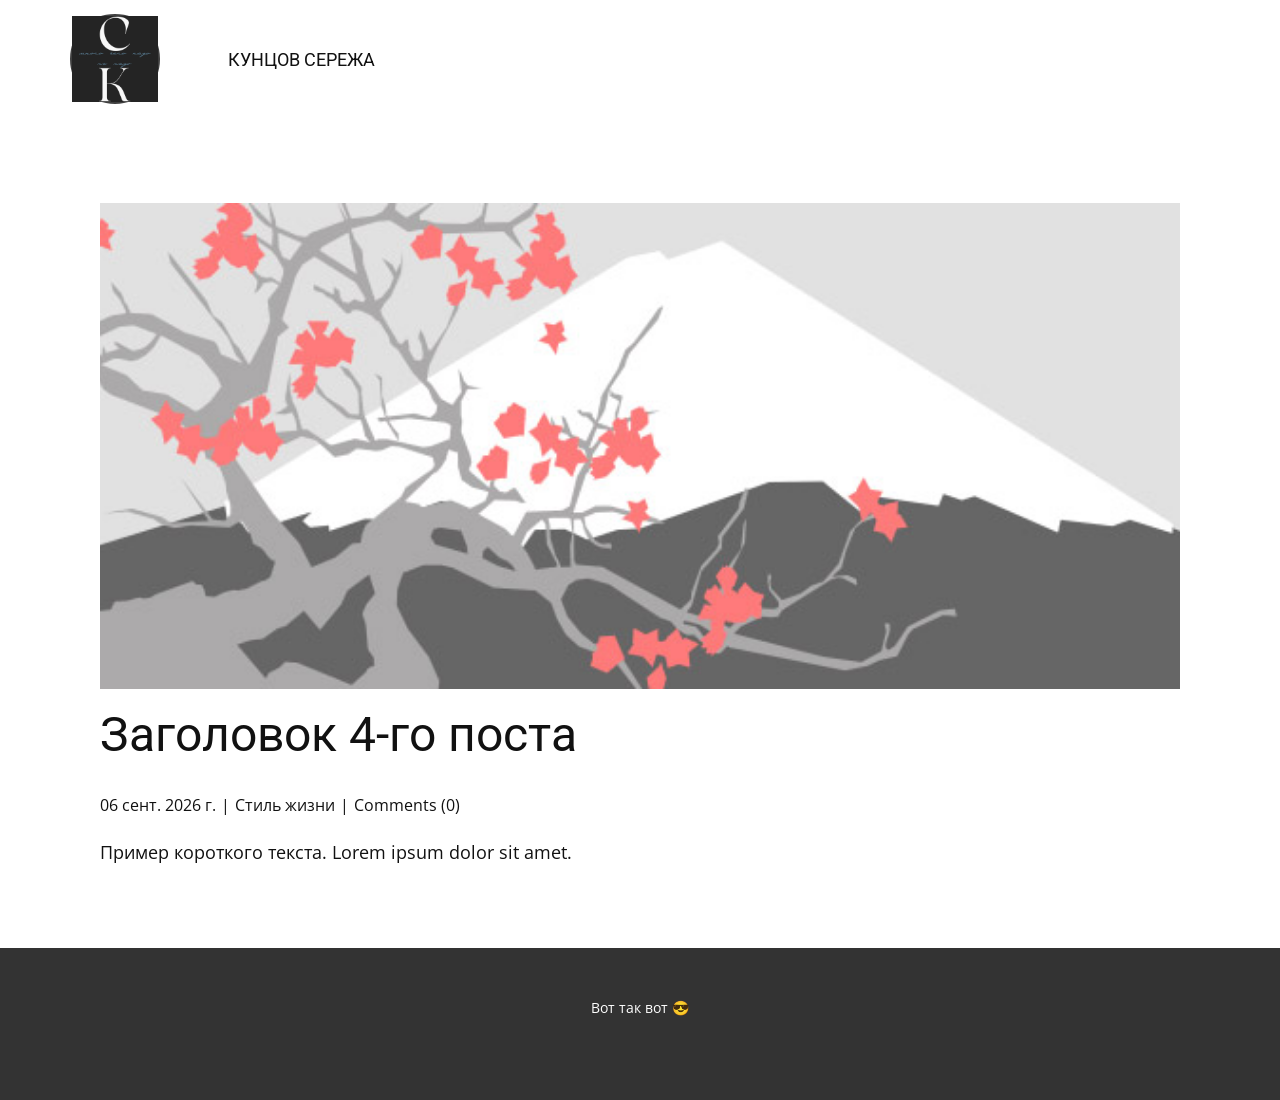
<file: blog/пост-3.html>
<!DOCTYPE html>
<html style="font-size: 16px;" lang="ru"><head>
    <meta name="viewport" content="width=device-width, initial-scale=1.0">
    <meta charset="utf-8">
    <meta name="keywords" content="Заголовок 1-го поста">
    <meta name="description" content="Пример короткого текста. Lorem ipsum dolor sit amet.">
    <title>Заголовок 4-го поста</title>
    <link rel="stylesheet" href="../nicepage.css" media="screen">
<link rel="stylesheet" href="../Post-Template.css" media="screen">
    <script class="u-script" type="text/javascript" src="../jquery.js" defer=""></script>
    <script class="u-script" type="text/javascript" src="../nicepage.js" defer=""></script>
    <meta name="generator" content="Nicepage 8.6.25, nicepage.com">
    
    
    
    
    <link id="u-page-google-font" rel="stylesheet" href="https://fonts.googleapis.com/css2?display=swap&amp;family=Roboto:ital,wght@0,100;0,200;0,300;0,400;0,500;0,600;0,700;0,800;0,900;1,100;1,200;1,300;1,400;1,500;1,600;1,700;1,800;1,900&amp;family=Open+Sans:ital,wght@0,300;0,400;0,500;0,600;0,700;0,800;1,300;1,400;1,500;1,600;1,700;1,800">
    <script type="application/ld+json">{
		"@context": "http://schema.org",
		"@type": "Organization",
		"name": "",
		"logo": "images/0bb564d4-a771-47be-4f3f-94441b70f488.png"
}</script>
    <meta name="theme-color" content="#478ac9">
  <meta data-intl-tel-input-cdn-path="intlTelInput/"><meta name="twitter:description" content="Пример короткого текста. Lorem ipsum dolor sit amet."><meta property="og:type" content="article"><meta property="og:title" content="Заголовок 4-го поста"><meta property="og:description" content="Пример короткого текста. Lorem ipsum dolor sit amet."><meta property="og:image" content="../images/0fd3416c.jpeg"></head>
  <body data-path-to-root="./" data-include-products="false" class="u-body u-xl-mode" data-lang="ru"><header class="u-clearfix u-header u-header" id="header"><div class="u-clearfix u-sheet u-valign-middle-lg u-valign-middle-md u-valign-middle-sm u-valign-middle-xs u-sheet-1">
        <a href="#" class="u-border-2 u-border-grey-75 u-image u-image-round u-logo u-radius u-image-1" data-image-width="2000" data-image-height="2000">
          <img src="../images/0bb564d4-a771-47be-4f3f-94441b70f488.png" class="u-logo-image u-logo-image-1">
        </a>
        <h6 class="u-text u-text-default u-text-1">КУНЦОВ СЕРЕЖА</h6>
      </div></header>
    <section class="u-align-center u-clearfix u-section-1" id="block-2">
      <div class="u-clearfix u-sheet u-valign-middle-md u-valign-middle-sm u-valign-middle-xs u-sheet-1"><!--post_details--><!--post_details_options_json--><!--{"source":""}--><!--/post_details_options_json--><!--blog_post-->
        <div class="u-container-style u-expanded-width u-post-details u-post-details-1">
          <div class="u-container-layout u-valign-middle u-container-layout-1"><!--blog_post_image-->
            <img alt="" class="u-blog-control u-expanded-width u-image u-image-default u-image-1" src="../images/0fd3416c.jpeg"><!--/blog_post_image--><!--blog_post_header-->
            <h2 class="u-blog-control u-text u-text-1">Заголовок 4-го поста</h2><!--/blog_post_header--><!--blog_post_metadata-->
            <div class="u-blog-control u-metadata u-metadata-1"><!--blog_post_metadata_date--><span class="u-meta-date u-meta-icon">06 сент. 2026 г.</span><!--/blog_post_metadata_date--><!--blog_post_metadata_category--><span class="u-meta-category u-meta-icon"><a href="/blog/blog.html#/blog-1///3">Стиль жизни</a></span><!--/blog_post_metadata_category--><!--blog_post_metadata_comments--><span class="u-meta-comments u-meta-icon"><!--blog_post_metadata_comments_content-->Comments (0)<!--/blog_post_metadata_comments_content--></span><!--/blog_post_metadata_comments-->
            </div><!--/blog_post_metadata--><!--blog_post_content-->
            <div class="u-align-justify u-blog-control u-post-content u-text u-text-2 fr-view">
  <p>Пример короткого текста. Lorem ipsum dolor sit amet.</p>
  </div><!--/blog_post_content-->
          </div>
        </div><!--/blog_post--><!--/post_details-->
      </div>
    </section>
    
    
    
    
    <footer class="u-align-center u-clearfix u-container-align-center u-footer u-grey-80 u-footer" id="footer"><div class="u-clearfix u-sheet u-sheet-1">
        <p class="u-small-text u-text u-text-variant u-text-1">Вот так вот 😎</p>
      </div></footer>
    <section class="u-backlink u-clearfix u-grey-80"></section>
  
</body></html>
</file>
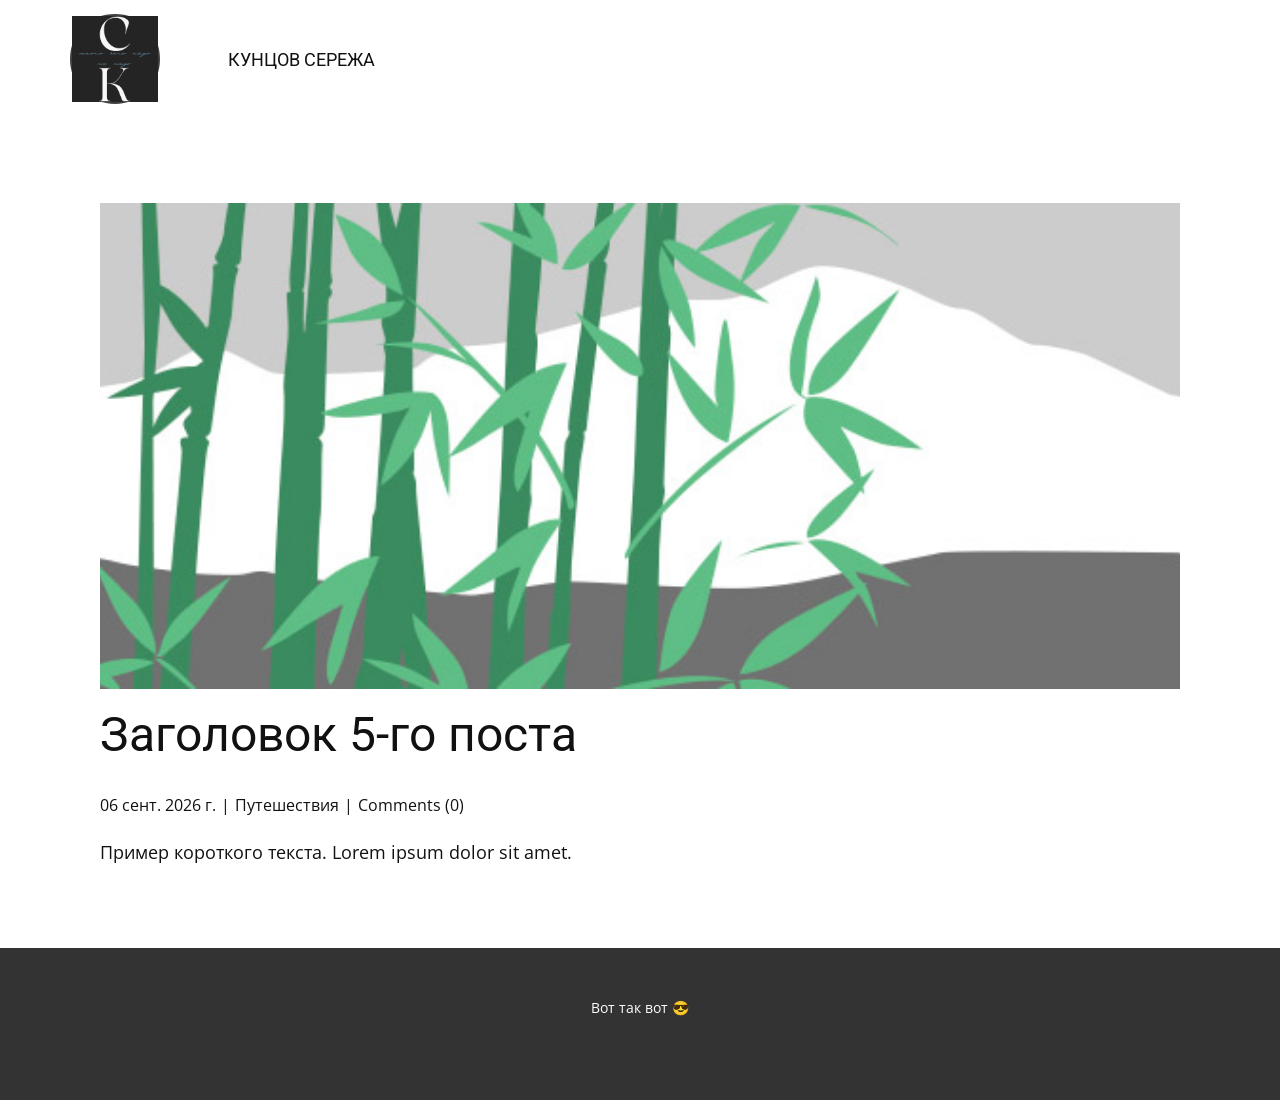
<file: blog/пост-4.html>
<!DOCTYPE html>
<html style="font-size: 16px;" lang="ru"><head>
    <meta name="viewport" content="width=device-width, initial-scale=1.0">
    <meta charset="utf-8">
    <meta name="keywords" content="Заголовок 1-го поста">
    <meta name="description" content="Пример короткого текста. Lorem ipsum dolor sit amet.">
    <title>Заголовок 5-го поста</title>
    <link rel="stylesheet" href="../nicepage.css" media="screen">
<link rel="stylesheet" href="../Post-Template.css" media="screen">
    <script class="u-script" type="text/javascript" src="../jquery.js" defer=""></script>
    <script class="u-script" type="text/javascript" src="../nicepage.js" defer=""></script>
    <meta name="generator" content="Nicepage 8.6.25, nicepage.com">
    
    
    
    
    <link id="u-page-google-font" rel="stylesheet" href="https://fonts.googleapis.com/css2?display=swap&amp;family=Roboto:ital,wght@0,100;0,200;0,300;0,400;0,500;0,600;0,700;0,800;0,900;1,100;1,200;1,300;1,400;1,500;1,600;1,700;1,800;1,900&amp;family=Open+Sans:ital,wght@0,300;0,400;0,500;0,600;0,700;0,800;1,300;1,400;1,500;1,600;1,700;1,800">
    <script type="application/ld+json">{
		"@context": "http://schema.org",
		"@type": "Organization",
		"name": "",
		"logo": "images/0bb564d4-a771-47be-4f3f-94441b70f488.png"
}</script>
    <meta name="theme-color" content="#478ac9">
  <meta data-intl-tel-input-cdn-path="intlTelInput/"><meta name="twitter:description" content="Пример короткого текста. Lorem ipsum dolor sit amet."><meta property="og:type" content="article"><meta property="og:title" content="Заголовок 5-го поста"><meta property="og:description" content="Пример короткого текста. Lorem ipsum dolor sit amet."><meta property="og:image" content="../images/68f64b9d.jpeg"></head>
  <body data-path-to-root="./" data-include-products="false" class="u-body u-xl-mode" data-lang="ru"><header class="u-clearfix u-header u-header" id="header"><div class="u-clearfix u-sheet u-valign-middle-lg u-valign-middle-md u-valign-middle-sm u-valign-middle-xs u-sheet-1">
        <a href="#" class="u-border-2 u-border-grey-75 u-image u-image-round u-logo u-radius u-image-1" data-image-width="2000" data-image-height="2000">
          <img src="../images/0bb564d4-a771-47be-4f3f-94441b70f488.png" class="u-logo-image u-logo-image-1">
        </a>
        <h6 class="u-text u-text-default u-text-1">КУНЦОВ СЕРЕЖА</h6>
      </div></header>
    <section class="u-align-center u-clearfix u-section-1" id="block-2">
      <div class="u-clearfix u-sheet u-valign-middle-md u-valign-middle-sm u-valign-middle-xs u-sheet-1"><!--post_details--><!--post_details_options_json--><!--{"source":""}--><!--/post_details_options_json--><!--blog_post-->
        <div class="u-container-style u-expanded-width u-post-details u-post-details-1">
          <div class="u-container-layout u-valign-middle u-container-layout-1"><!--blog_post_image-->
            <img alt="" class="u-blog-control u-expanded-width u-image u-image-default u-image-1" src="../images/68f64b9d.jpeg"><!--/blog_post_image--><!--blog_post_header-->
            <h2 class="u-blog-control u-text u-text-1">Заголовок 5-го поста</h2><!--/blog_post_header--><!--blog_post_metadata-->
            <div class="u-blog-control u-metadata u-metadata-1"><!--blog_post_metadata_date--><span class="u-meta-date u-meta-icon">06 сент. 2026 г.</span><!--/blog_post_metadata_date--><!--blog_post_metadata_category--><span class="u-meta-category u-meta-icon"><a href="/blog/blog.html#/blog-1///2">Путешествия</a></span><!--/blog_post_metadata_category--><!--blog_post_metadata_comments--><span class="u-meta-comments u-meta-icon"><!--blog_post_metadata_comments_content-->Comments (0)<!--/blog_post_metadata_comments_content--></span><!--/blog_post_metadata_comments-->
            </div><!--/blog_post_metadata--><!--blog_post_content-->
            <div class="u-align-justify u-blog-control u-post-content u-text u-text-2 fr-view">
  <p>Пример короткого текста. Lorem ipsum dolor sit amet.</p>
  </div><!--/blog_post_content-->
          </div>
        </div><!--/blog_post--><!--/post_details-->
      </div>
    </section>
    
    
    
    
    <footer class="u-align-center u-clearfix u-container-align-center u-footer u-grey-80 u-footer" id="footer"><div class="u-clearfix u-sheet u-sheet-1">
        <p class="u-small-text u-text u-text-variant u-text-1">Вот так вот 😎</p>
      </div></footer>
    <section class="u-backlink u-clearfix u-grey-80"></section>
  
</body></html>
</file>
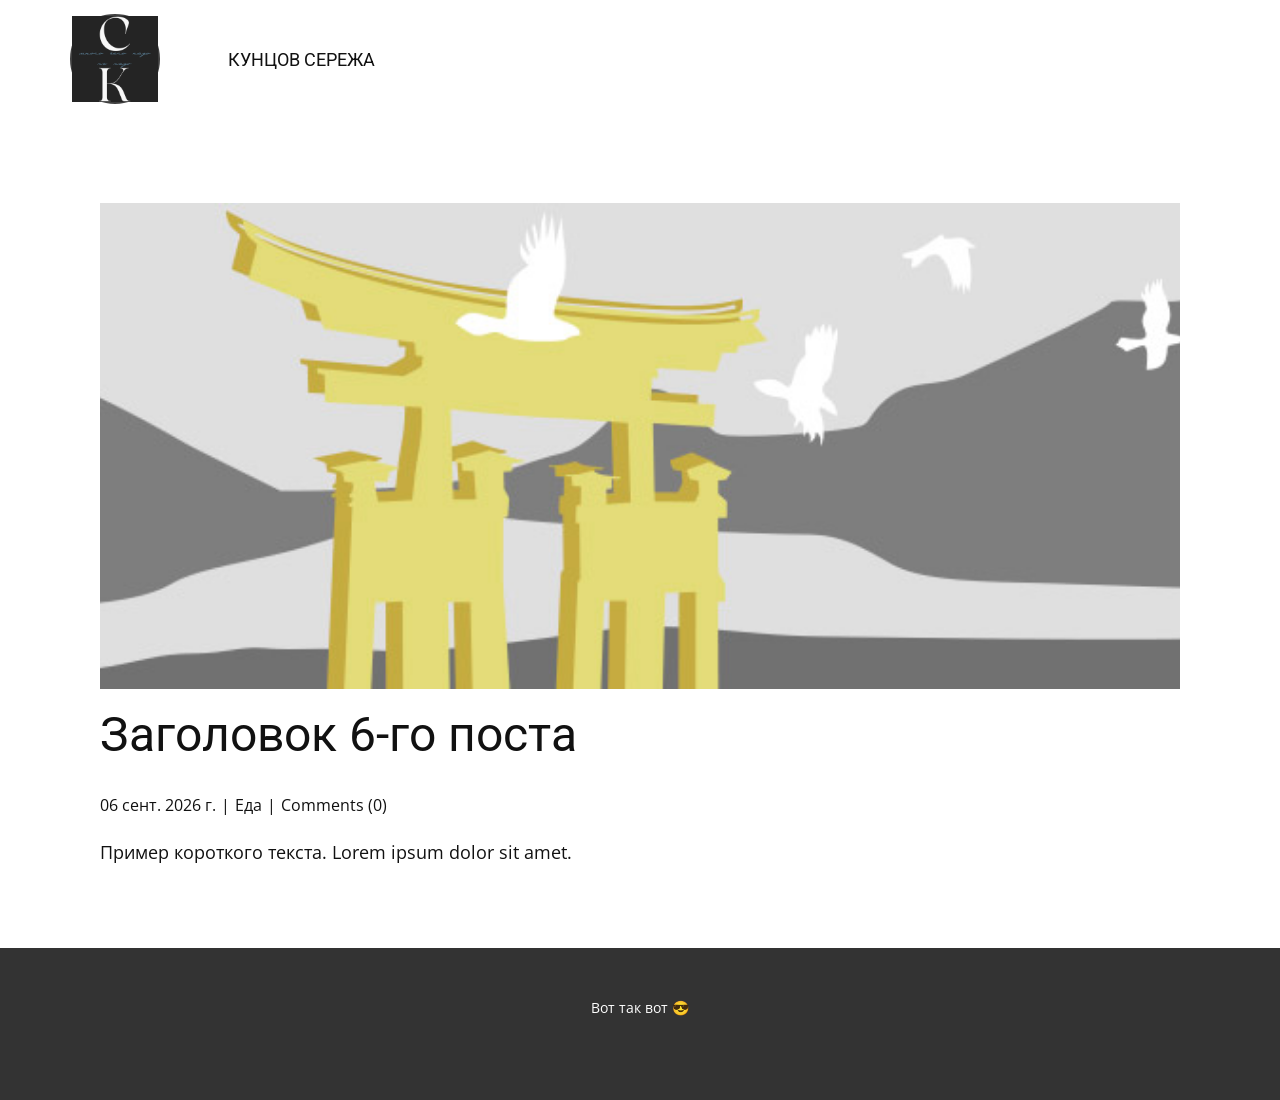
<file: blog/пост-5.html>
<!DOCTYPE html>
<html style="font-size: 16px;" lang="ru"><head>
    <meta name="viewport" content="width=device-width, initial-scale=1.0">
    <meta charset="utf-8">
    <meta name="keywords" content="Заголовок 1-го поста">
    <meta name="description" content="Пример короткого текста. Lorem ipsum dolor sit amet.">
    <title>Заголовок 6-го поста</title>
    <link rel="stylesheet" href="../nicepage.css" media="screen">
<link rel="stylesheet" href="../Post-Template.css" media="screen">
    <script class="u-script" type="text/javascript" src="../jquery.js" defer=""></script>
    <script class="u-script" type="text/javascript" src="../nicepage.js" defer=""></script>
    <meta name="generator" content="Nicepage 8.6.25, nicepage.com">
    
    
    
    
    <link id="u-page-google-font" rel="stylesheet" href="https://fonts.googleapis.com/css2?display=swap&amp;family=Roboto:ital,wght@0,100;0,200;0,300;0,400;0,500;0,600;0,700;0,800;0,900;1,100;1,200;1,300;1,400;1,500;1,600;1,700;1,800;1,900&amp;family=Open+Sans:ital,wght@0,300;0,400;0,500;0,600;0,700;0,800;1,300;1,400;1,500;1,600;1,700;1,800">
    <script type="application/ld+json">{
		"@context": "http://schema.org",
		"@type": "Organization",
		"name": "",
		"logo": "images/0bb564d4-a771-47be-4f3f-94441b70f488.png"
}</script>
    <meta name="theme-color" content="#478ac9">
  <meta data-intl-tel-input-cdn-path="intlTelInput/"><meta name="twitter:description" content="Пример короткого текста. Lorem ipsum dolor sit amet."><meta property="og:type" content="article"><meta property="og:title" content="Заголовок 6-го поста"><meta property="og:description" content="Пример короткого текста. Lorem ipsum dolor sit amet."><meta property="og:image" content="../images/8ad73f3c.jpeg"></head>
  <body data-path-to-root="./" data-include-products="false" class="u-body u-xl-mode" data-lang="ru"><header class="u-clearfix u-header u-header" id="header"><div class="u-clearfix u-sheet u-valign-middle-lg u-valign-middle-md u-valign-middle-sm u-valign-middle-xs u-sheet-1">
        <a href="#" class="u-border-2 u-border-grey-75 u-image u-image-round u-logo u-radius u-image-1" data-image-width="2000" data-image-height="2000">
          <img src="../images/0bb564d4-a771-47be-4f3f-94441b70f488.png" class="u-logo-image u-logo-image-1">
        </a>
        <h6 class="u-text u-text-default u-text-1">КУНЦОВ СЕРЕЖА</h6>
      </div></header>
    <section class="u-align-center u-clearfix u-section-1" id="block-2">
      <div class="u-clearfix u-sheet u-valign-middle-md u-valign-middle-sm u-valign-middle-xs u-sheet-1"><!--post_details--><!--post_details_options_json--><!--{"source":""}--><!--/post_details_options_json--><!--blog_post-->
        <div class="u-container-style u-expanded-width u-post-details u-post-details-1">
          <div class="u-container-layout u-valign-middle u-container-layout-1"><!--blog_post_image-->
            <img alt="" class="u-blog-control u-expanded-width u-image u-image-default u-image-1" src="../images/8ad73f3c.jpeg"><!--/blog_post_image--><!--blog_post_header-->
            <h2 class="u-blog-control u-text u-text-1">Заголовок 6-го поста</h2><!--/blog_post_header--><!--blog_post_metadata-->
            <div class="u-blog-control u-metadata u-metadata-1"><!--blog_post_metadata_date--><span class="u-meta-date u-meta-icon">06 сент. 2026 г.</span><!--/blog_post_metadata_date--><!--blog_post_metadata_category--><span class="u-meta-category u-meta-icon"><a href="/blog/blog.html#/blog-1///1">Еда</a></span><!--/blog_post_metadata_category--><!--blog_post_metadata_comments--><span class="u-meta-comments u-meta-icon"><!--blog_post_metadata_comments_content-->Comments (0)<!--/blog_post_metadata_comments_content--></span><!--/blog_post_metadata_comments-->
            </div><!--/blog_post_metadata--><!--blog_post_content-->
            <div class="u-align-justify u-blog-control u-post-content u-text u-text-2 fr-view">
  <p>Пример короткого текста. Lorem ipsum dolor sit amet.</p>
  </div><!--/blog_post_content-->
          </div>
        </div><!--/blog_post--><!--/post_details-->
      </div>
    </section>
    
    
    
    
    <footer class="u-align-center u-clearfix u-container-align-center u-footer u-grey-80 u-footer" id="footer"><div class="u-clearfix u-sheet u-sheet-1">
        <p class="u-small-text u-text u-text-variant u-text-1">Вот так вот 😎</p>
      </div></footer>
    <section class="u-backlink u-clearfix u-grey-80"></section>
  
</body></html>
</file>
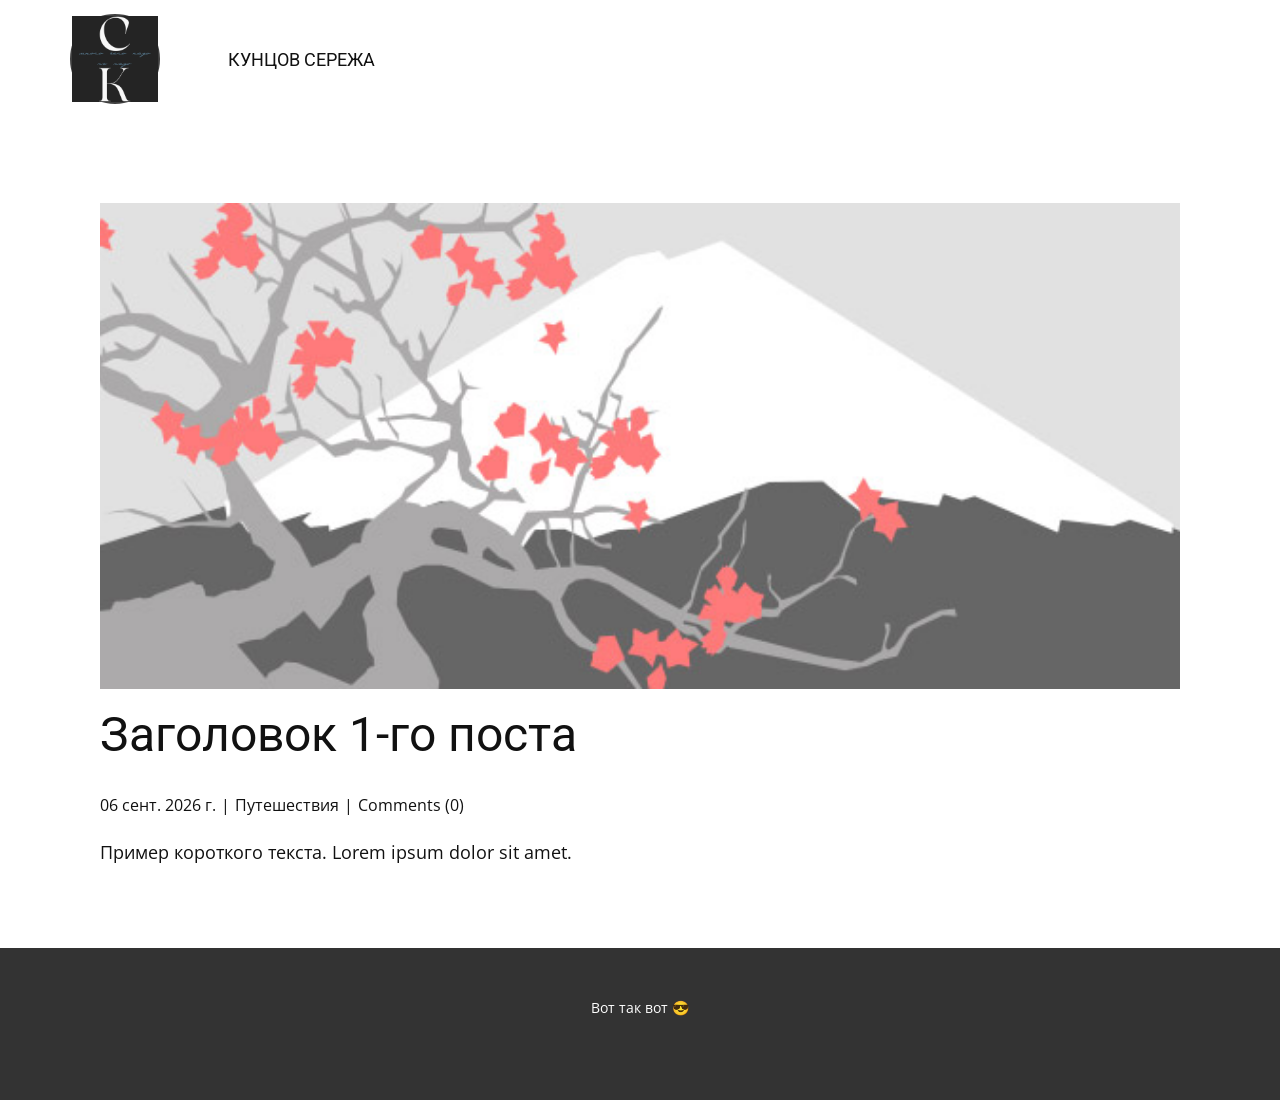
<file: blog/пост.html>
<!DOCTYPE html>
<html style="font-size: 16px;" lang="ru"><head>
    <meta name="viewport" content="width=device-width, initial-scale=1.0">
    <meta charset="utf-8">
    <meta name="keywords" content="Заголовок 1-го поста">
    <meta name="description" content="Пример короткого текста. Lorem ipsum dolor sit amet.">
    <title>Заголовок 1-го поста</title>
    <link rel="stylesheet" href="../nicepage.css" media="screen">
<link rel="stylesheet" href="../Post-Template.css" media="screen">
    <script class="u-script" type="text/javascript" src="../jquery.js" defer=""></script>
    <script class="u-script" type="text/javascript" src="../nicepage.js" defer=""></script>
    <meta name="generator" content="Nicepage 8.6.25, nicepage.com">
    
    
    
    
    <link id="u-page-google-font" rel="stylesheet" href="https://fonts.googleapis.com/css2?display=swap&amp;family=Roboto:ital,wght@0,100;0,200;0,300;0,400;0,500;0,600;0,700;0,800;0,900;1,100;1,200;1,300;1,400;1,500;1,600;1,700;1,800;1,900&amp;family=Open+Sans:ital,wght@0,300;0,400;0,500;0,600;0,700;0,800;1,300;1,400;1,500;1,600;1,700;1,800">
    <script type="application/ld+json">{
		"@context": "http://schema.org",
		"@type": "Organization",
		"name": "",
		"logo": "images/0bb564d4-a771-47be-4f3f-94441b70f488.png"
}</script>
    <meta name="theme-color" content="#478ac9">
  <meta data-intl-tel-input-cdn-path="intlTelInput/"><meta name="twitter:description" content="Пример короткого текста. Lorem ipsum dolor sit amet."><meta property="og:type" content="article"><meta property="og:title" content="Заголовок 1-го поста"><meta property="og:description" content="Пример короткого текста. Lorem ipsum dolor sit amet."><meta property="og:image" content="../images/0fd3416c.jpeg"></head>
  <body data-path-to-root="./" data-include-products="false" class="u-body u-xl-mode" data-lang="ru"><header class="u-clearfix u-header u-header" id="header"><div class="u-clearfix u-sheet u-valign-middle-lg u-valign-middle-md u-valign-middle-sm u-valign-middle-xs u-sheet-1">
        <a href="#" class="u-border-2 u-border-grey-75 u-image u-image-round u-logo u-radius u-image-1" data-image-width="2000" data-image-height="2000">
          <img src="../images/0bb564d4-a771-47be-4f3f-94441b70f488.png" class="u-logo-image u-logo-image-1">
        </a>
        <h6 class="u-text u-text-default u-text-1">КУНЦОВ СЕРЕЖА</h6>
      </div></header>
    <section class="u-align-center u-clearfix u-section-1" id="block-2">
      <div class="u-clearfix u-sheet u-valign-middle-md u-valign-middle-sm u-valign-middle-xs u-sheet-1"><!--post_details--><!--post_details_options_json--><!--{"source":""}--><!--/post_details_options_json--><!--blog_post-->
        <div class="u-container-style u-expanded-width u-post-details u-post-details-1">
          <div class="u-container-layout u-valign-middle u-container-layout-1"><!--blog_post_image-->
            <img alt="" class="u-blog-control u-expanded-width u-image u-image-default u-image-1" src="../images/0fd3416c.jpeg"><!--/blog_post_image--><!--blog_post_header-->
            <h2 class="u-blog-control u-text u-text-1">Заголовок 1-го поста</h2><!--/blog_post_header--><!--blog_post_metadata-->
            <div class="u-blog-control u-metadata u-metadata-1"><!--blog_post_metadata_date--><span class="u-meta-date u-meta-icon">06 сент. 2026 г.</span><!--/blog_post_metadata_date--><!--blog_post_metadata_category--><span class="u-meta-category u-meta-icon"><a href="/blog/blog.html#/blog-1///2">Путешествия</a></span><!--/blog_post_metadata_category--><!--blog_post_metadata_comments--><span class="u-meta-comments u-meta-icon"><!--blog_post_metadata_comments_content-->Comments (0)<!--/blog_post_metadata_comments_content--></span><!--/blog_post_metadata_comments-->
            </div><!--/blog_post_metadata--><!--blog_post_content-->
            <div class="u-align-justify u-blog-control u-post-content u-text u-text-2 fr-view">
  <p>Пример короткого текста. Lorem ipsum dolor sit amet.</p>
  </div><!--/blog_post_content-->
          </div>
        </div><!--/blog_post--><!--/post_details-->
      </div>
    </section>
    
    
    
    
    <footer class="u-align-center u-clearfix u-container-align-center u-footer u-grey-80 u-footer" id="footer"><div class="u-clearfix u-sheet u-sheet-1">
        <p class="u-small-text u-text u-text-variant u-text-1">Вот так вот 😎</p>
      </div></footer>
    <section class="u-backlink u-clearfix u-grey-80"></section>
  
</body></html>
</file>
